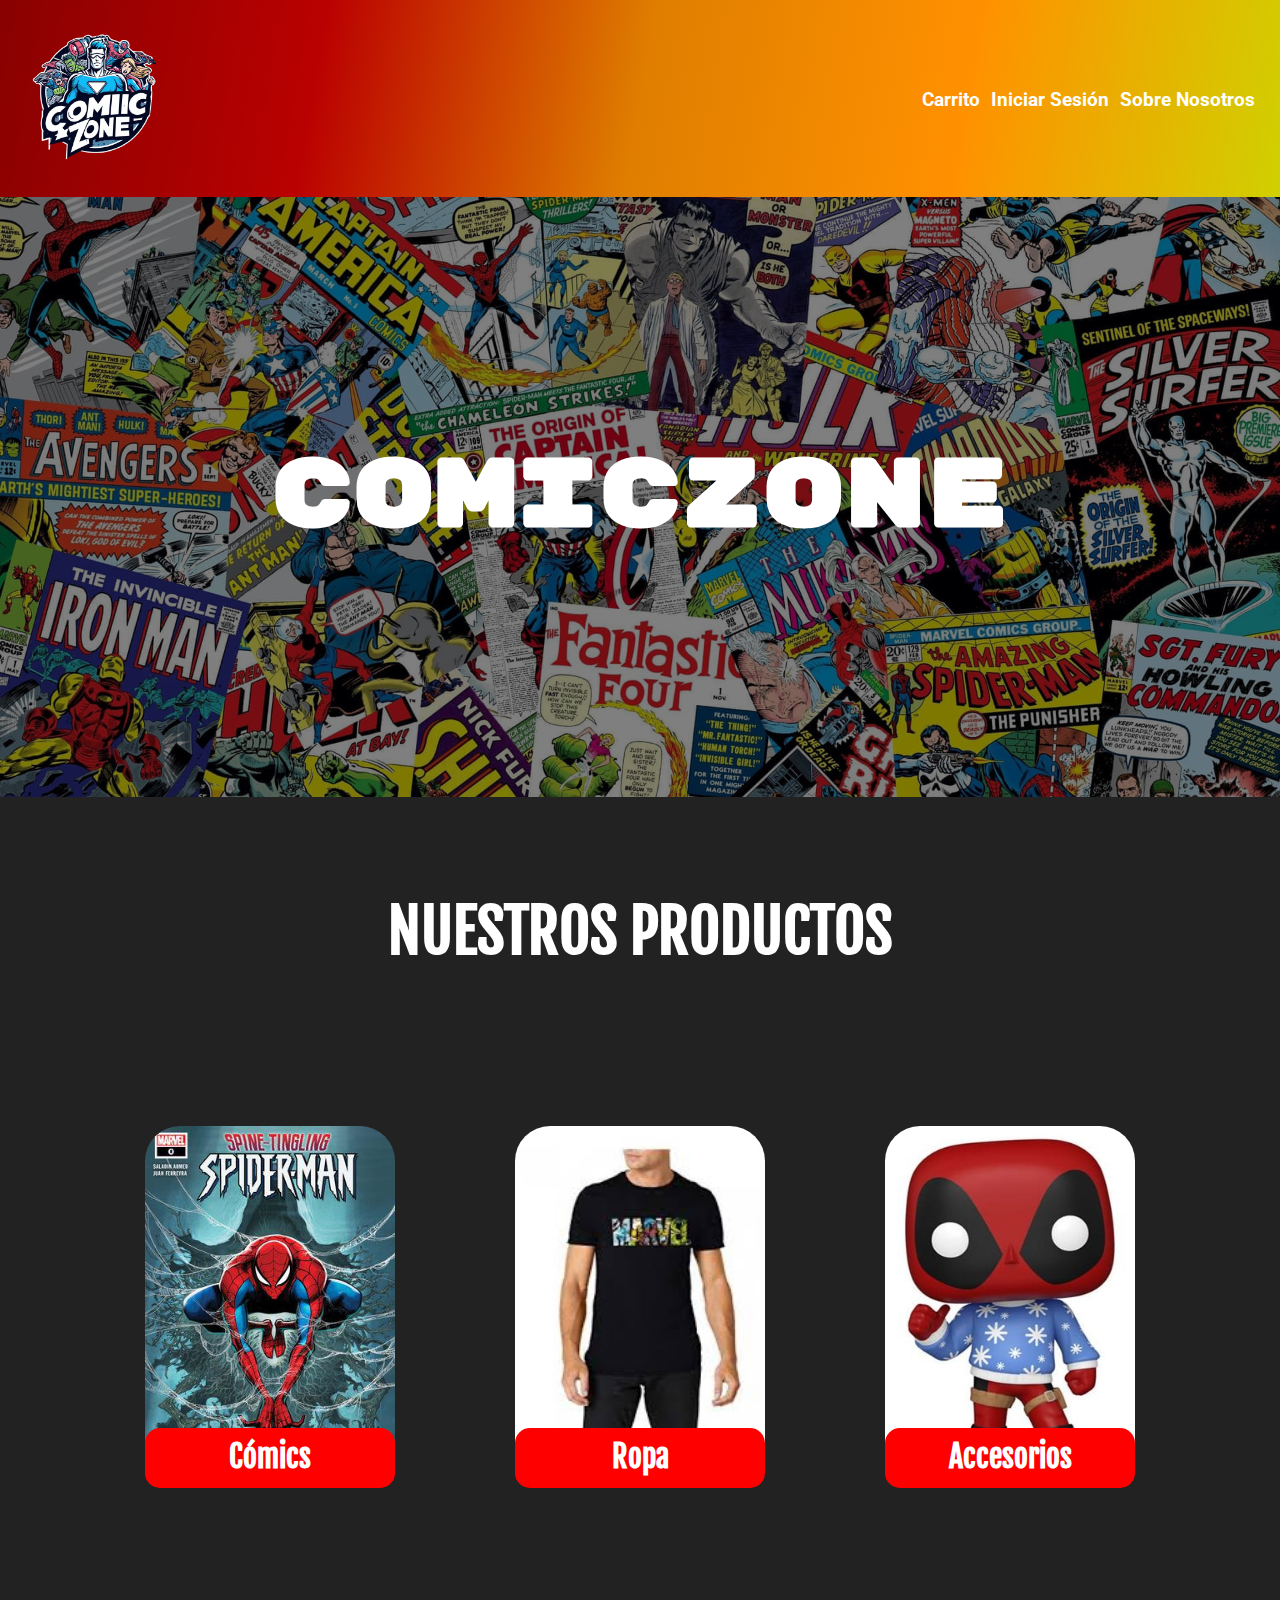
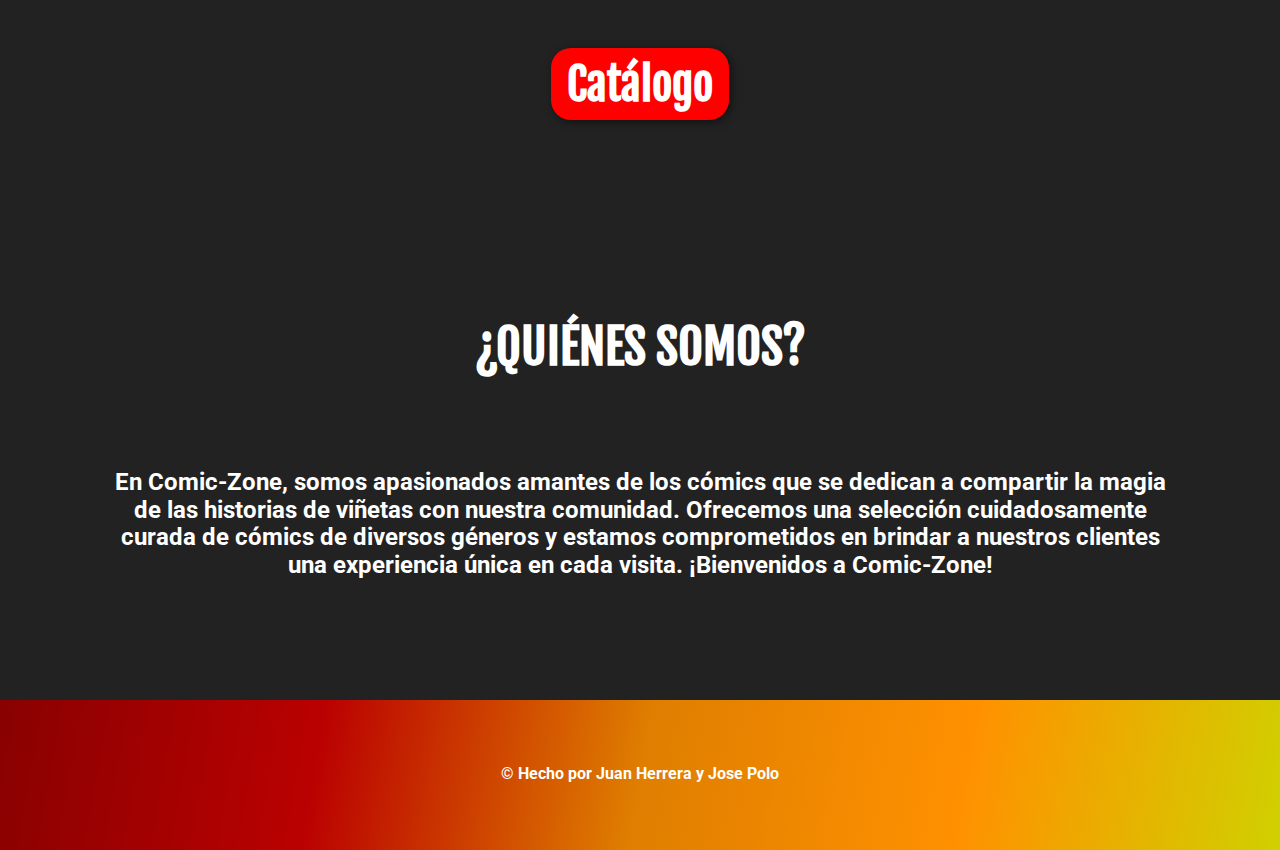
<file: index.html>
<!DOCTYPE html>
<html lang="es">

<head>
    <meta charset="UTF-8">
    <meta name="viewport" content="width=device-width, initial-scale=1.0">
    <title>Comic-Zone</title>
    <link rel="shortcut icon" href="images/cz_icon-removebg-preview.png" type="image/x-icon">
    <link rel="stylesheet" href="./css/normalize.css">
    <link rel="stylesheet" href="./css/styles.css">
</head>

<body>
    <header>
        <div class="container">
            <div class="logo">
                <img src="./images/comiczone img.png" alt="logo" />
            </div>
            <nav class="nav-bar">
                <a href="./carrito.html">Carrito</a>
                <a id="act" href="/iniciosesion.html">Iniciar Sesión</a>
                <a href="#main3">Sobre Nosotros</a>
            </nav>
        </div>
    </header>

    <section id="main1">
        <div class="container">
            <div class="cover">
                <h1>COMICZONE</h1>
            </div>
        </div>
    </section>

    <section id="main2">
        <div class="title">
            <h2>NUESTROS PRODUCTOS</h2>
        </div>
        <div class="container">
            <div class="carta">
                <img src="./images/comic.jpg" alt="">
                <div class="nombre">
                    <h3>Cómics</h3> <br>
                </div>
            </div>
            <div class="carta">
                <img src="./images/shirt.jpeg" alt="">
                <div class="nombre">
                    <h3>Ropa</h3> <br>
                </div>
            </div>
            <div class="carta">
                <img src="./images/acc.jpg" alt="">
                <div class="nombre">
                    <h3>Accesorios</h3> <br>
                </div>
            </div>
        </div>
        <div class="botonmain">
            <button>
                <a class="link-catalogo" href="./productos.html">Catálogo</a>
            </button>
        </div>
    </section>

    <section id="main3">
        <div class="title2">
            <h2>¿QUIÉNES SOMOS?</h2> <br> <br>
        </div>
        <div class="container">
            <p>En Comic-Zone, somos apasionados amantes de los cómics que se dedican a compartir la magia de las
                historias de viñetas con nuestra comunidad. Ofrecemos una selección cuidadosamente curada de cómics de
                diversos géneros y estamos comprometidos en brindar a nuestros clientes una experiencia única en cada
                visita. ¡Bienvenidos a Comic-Zone!</p>
        </div>
    </section>

    <footer>
        <div class="container-footer">
            <p>&copy; Hecho por Juan Herrera y Jose Polo <br>
            
            </p>
        </div>
    </footer>

    <script src="./js/index.js"></script>
    
</body>

</html>
</file>
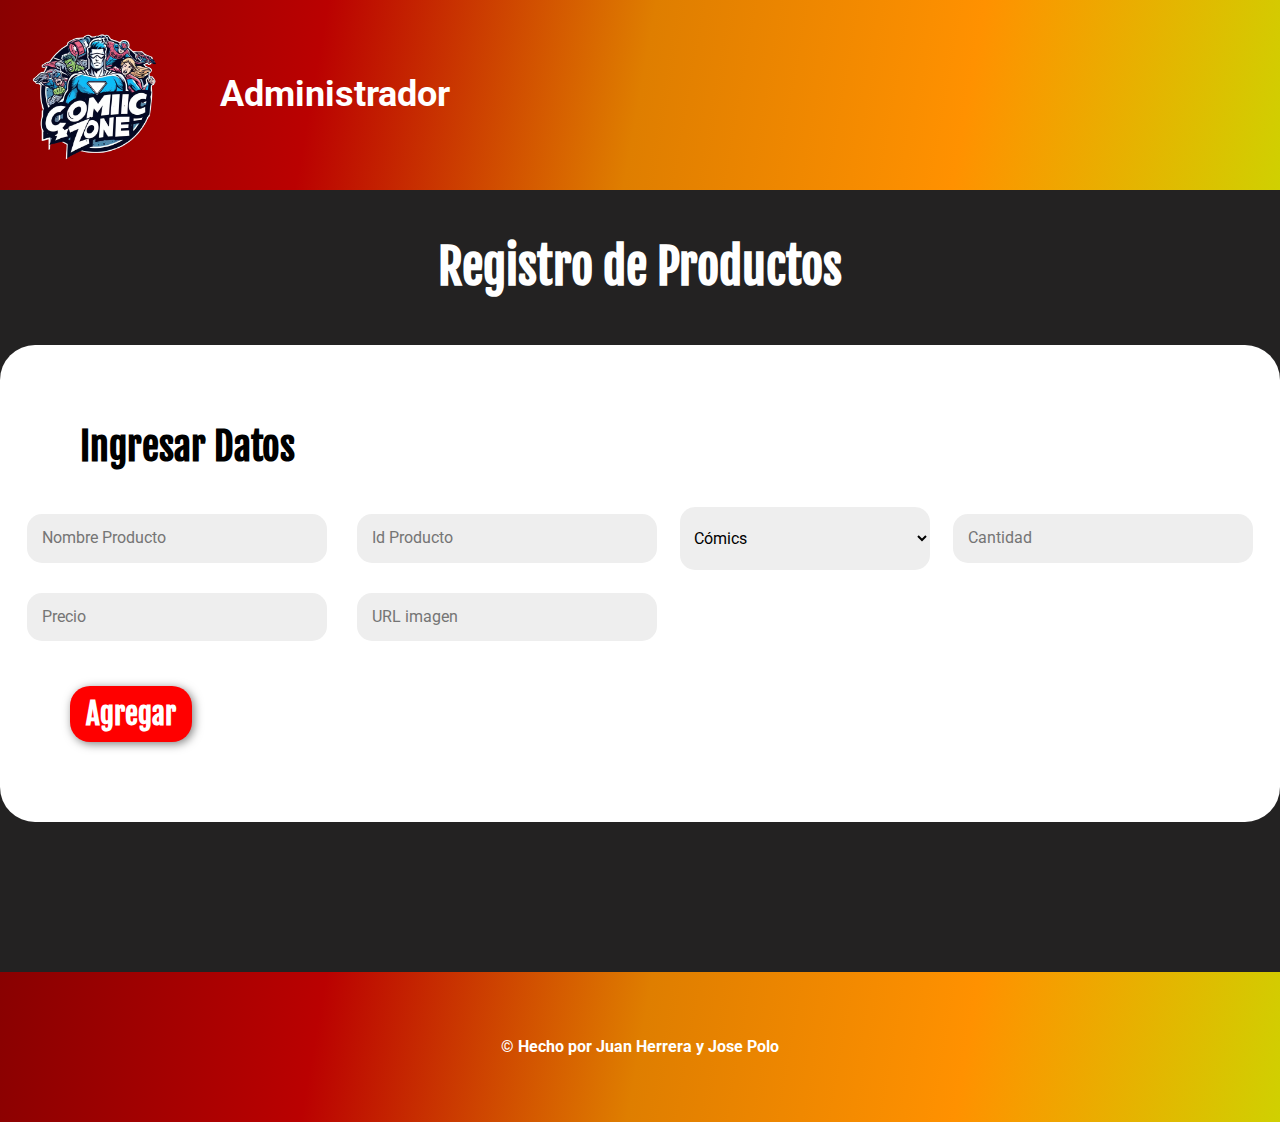
<file: addproduct.html>
<!DOCTYPE html>
<html lang="es">

<head>
    <meta charset="UTF-8">
    <meta name="viewport" content="width=device-width, initial-scale=1.0">
    <title>Comic-Zone</title>
    <link rel="shortcut icon" href="images/cz_icon-removebg-preview.png" type="image/x-icon">
    <link rel="stylesheet" href="./css/normalize.css">
    <link rel="stylesheet" href="./css/styles.css">
</head>

<body>
    <header id="admin">
        <div class="container">
            <div class="logo">
                <h2>
                    <img src="./images/comiczone img.png" alt="logo" /> Administrador
                </h2>
            </div>
        </div>
    </header>

    <section id="pago">
        <div class="container-carrito">
            <h1>Registro de Productos</h1>
        </div>
        <div class="container">
            <div class="datos-usuario">
                <h1>Ingresar Datos</h1>
            </div>
            <form>
                <div class="inputs-datos" id="inputs-datos">
                    <input id="nombre-producto" type="text" placeholder="Nombre Producto">
                    <input id="id-producto" type="text" placeholder="Id Producto">
                        <select id="categoria-producto" name="opciones" class="opciones">
                            <option value="Comics">Cómics</option>
                            <option value="Ropa">Ropa</option>
                            <option value="Accesorios">Accesorios</option>
                        </select>
                    <input id="cantidad-producto" type="text" placeholder="Cantidad">
                    <input id="precio-producto" type="text" placeholder="Precio">
                    <input id="imagen-producto" type="url" placeholder="URL imagen">
                </div>
            </form>
            <div class="boton5">
                <button id="agregar-producto" class="agregar">Agregar</button>
            </div>

        </div>
    </section>

    <footer>
        <div class="container-footer">
            <p>&copy; Hecho por Juan Herrera y Jose Polo <br>
            
            </p>
        </div>
    </footer>
    <script src="./js/admin.js"></script>
</body>

</html>
</file>
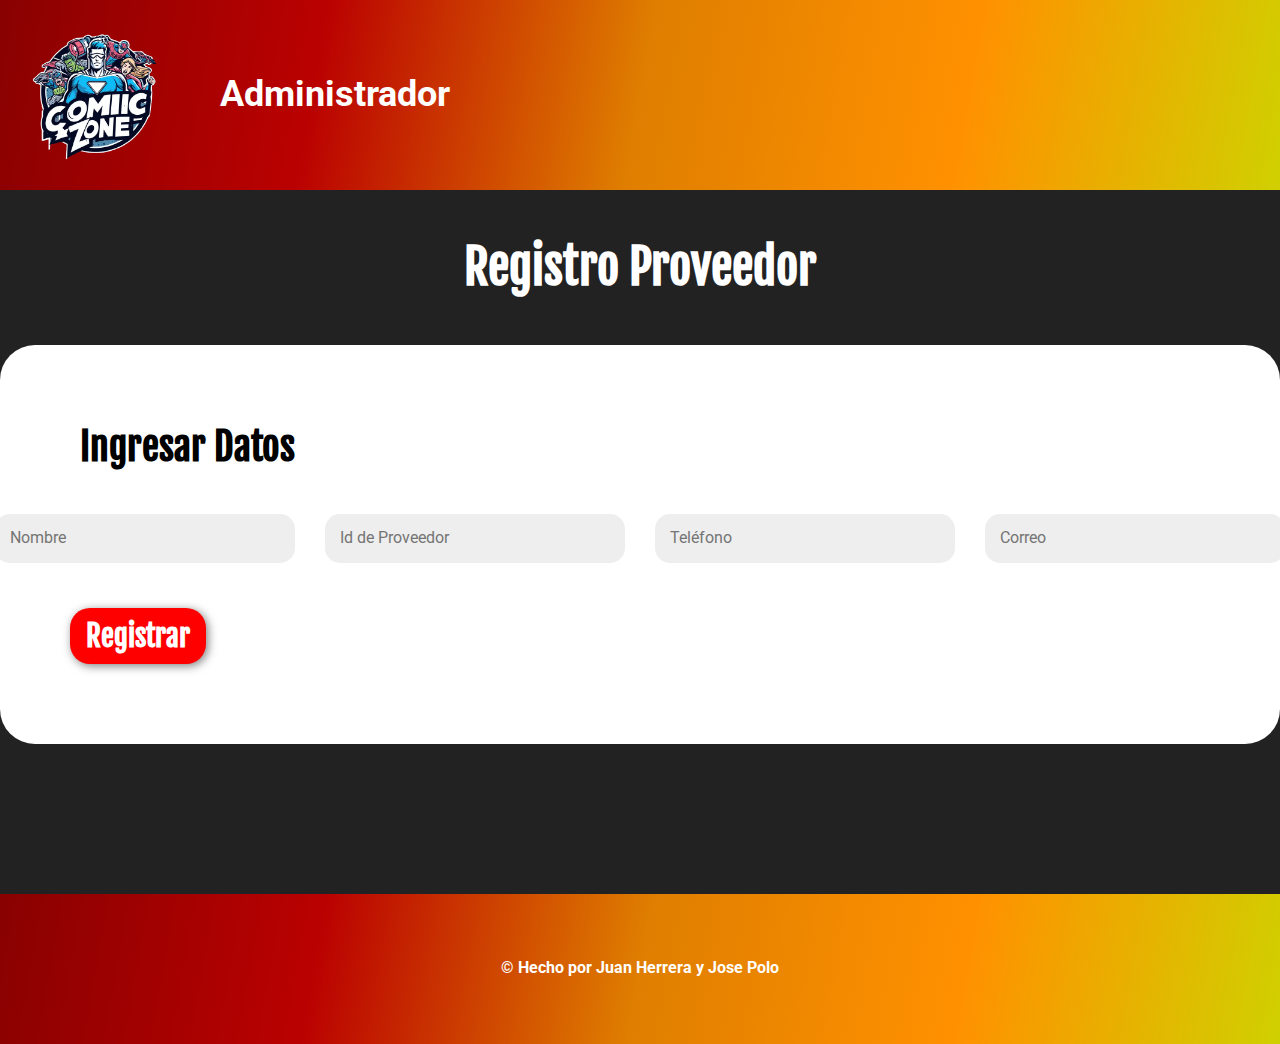
<file: addsupplier.html>
<!DOCTYPE html>
<html lang="es">

<head>
    <meta charset="UTF-8">
    <meta name="viewport" content="width=device-width, initial-scale=1.0">
    <title>Comic-Zone</title>
    <link rel="shortcut icon" href="images/cz_icon-removebg-preview.png" type="image/x-icon">
    <link rel="stylesheet" href="./css/normalize.css">
    <link rel="stylesheet" href="./css/styles.css">
</head>

<body>
    <header id="admin">
        <div class="container">
            <div class="logo">
                <h2>
                    <img src="./images/comiczone img.png" alt="logo" /> Administrador
                </h2>
            </div>
        </div>
    </header>

    <section id="pago">
        <div class="container-carrito">
            <h1>Registro Proveedor</h1>
        </div>
        <div class="container">
            <div class="datos-usuario">
                <h1>Ingresar Datos</h1>
            </div>
            <form>
                <div class="inputs-datos">
                    <input id="nombre-proveedor" type="text" placeholder="Nombre">
                    <input id="id-proveedor" type="text" placeholder="Id de Proveedor">
                    <input id="telefono-proveedor" type="tel" placeholder="Teléfono">
                    <input id="correo-proveedor" type="email" placeholder="Correo">
                </div>
            </form>
            <div class="boton5">
                <button id="registrar-proveedor" class="registrar">Registrar</button>
            </div>

        </div>
    </section>

    <footer>
        <div class="container-footer">
            <p>&copy; Hecho por Juan Herrera y Jose Polo <br>
            
            </p>
        </div>
    </footer>
    <script src="./js/admin.js"></script>
</body>

</html>
</file>
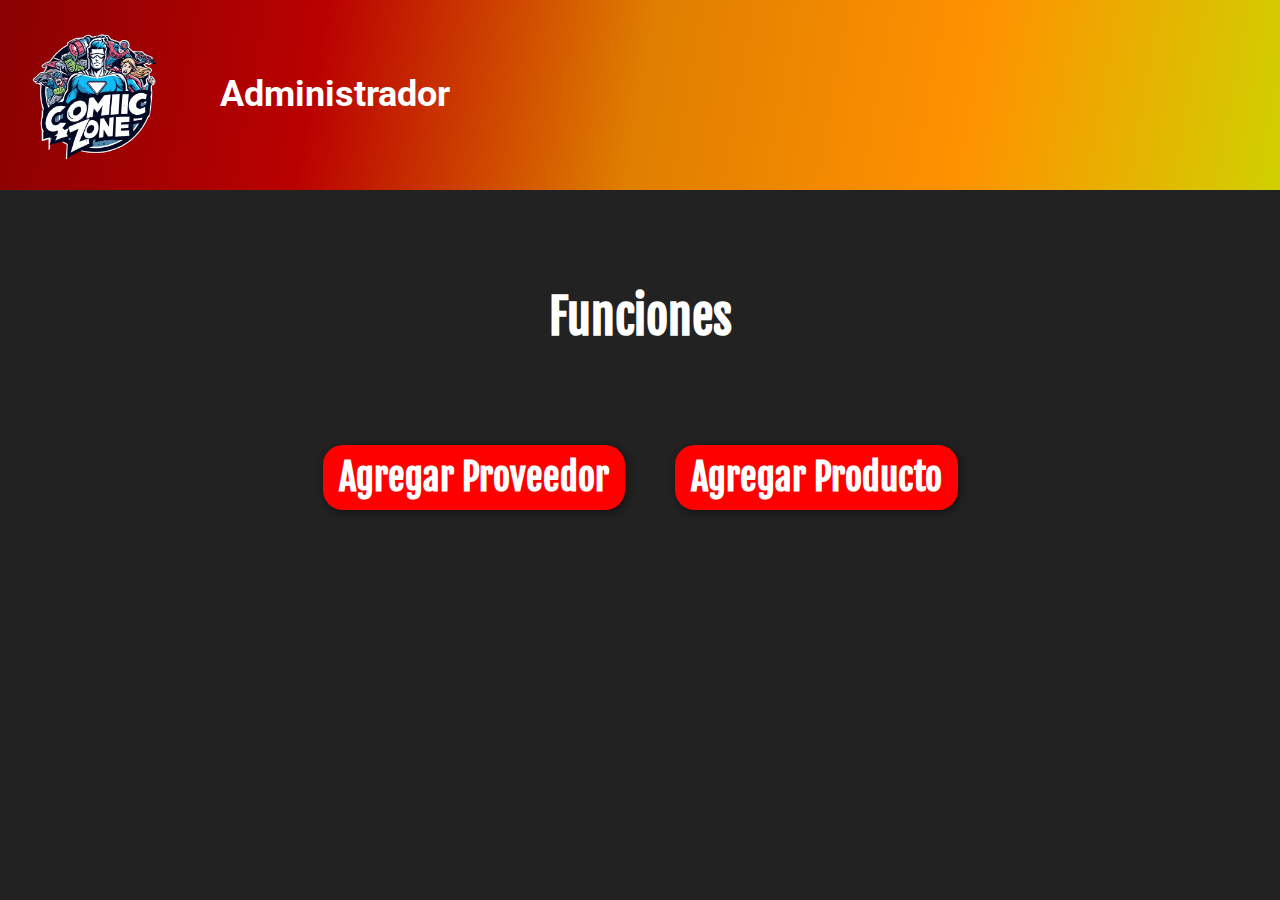
<file: admin.html>
<!DOCTYPE html>
<html lang="es">

<head>
    <meta charset="UTF-8">
    <meta name="viewport" content="width=device-width, initial-scale=1.0">
    <title>Comic-Zone</title>
    <link rel="shortcut icon" href="images/cz_icon-removebg-preview.png" type="image/x-icon">
    <link rel="stylesheet" href="./css/normalize.css">
    <link rel="stylesheet" href="./css/styles.css">
</head>

<body>
    <header id="admin">
        <div class="container">
            <div class="logo">
                <h2>
                    <img src="./images/comiczone img.png" alt="logo" /> Administrador
                </h2>
            </div>
        </div>
    </header>

    <section id="funciones">
        <div class="container-funciones">
           <h1>Funciones</h1>
        </div>
        <div class="container">
            <div class="admin-funciones">  
                <button>
                    <a href="./addsupplier.html">Agregar Proveedor</a>
                </button>
                <button>
                    <a href="./addproduct.html">Agregar Producto</a>
                </button>
            </div>
    </div>
    </section>
</body>

</html>
</file>
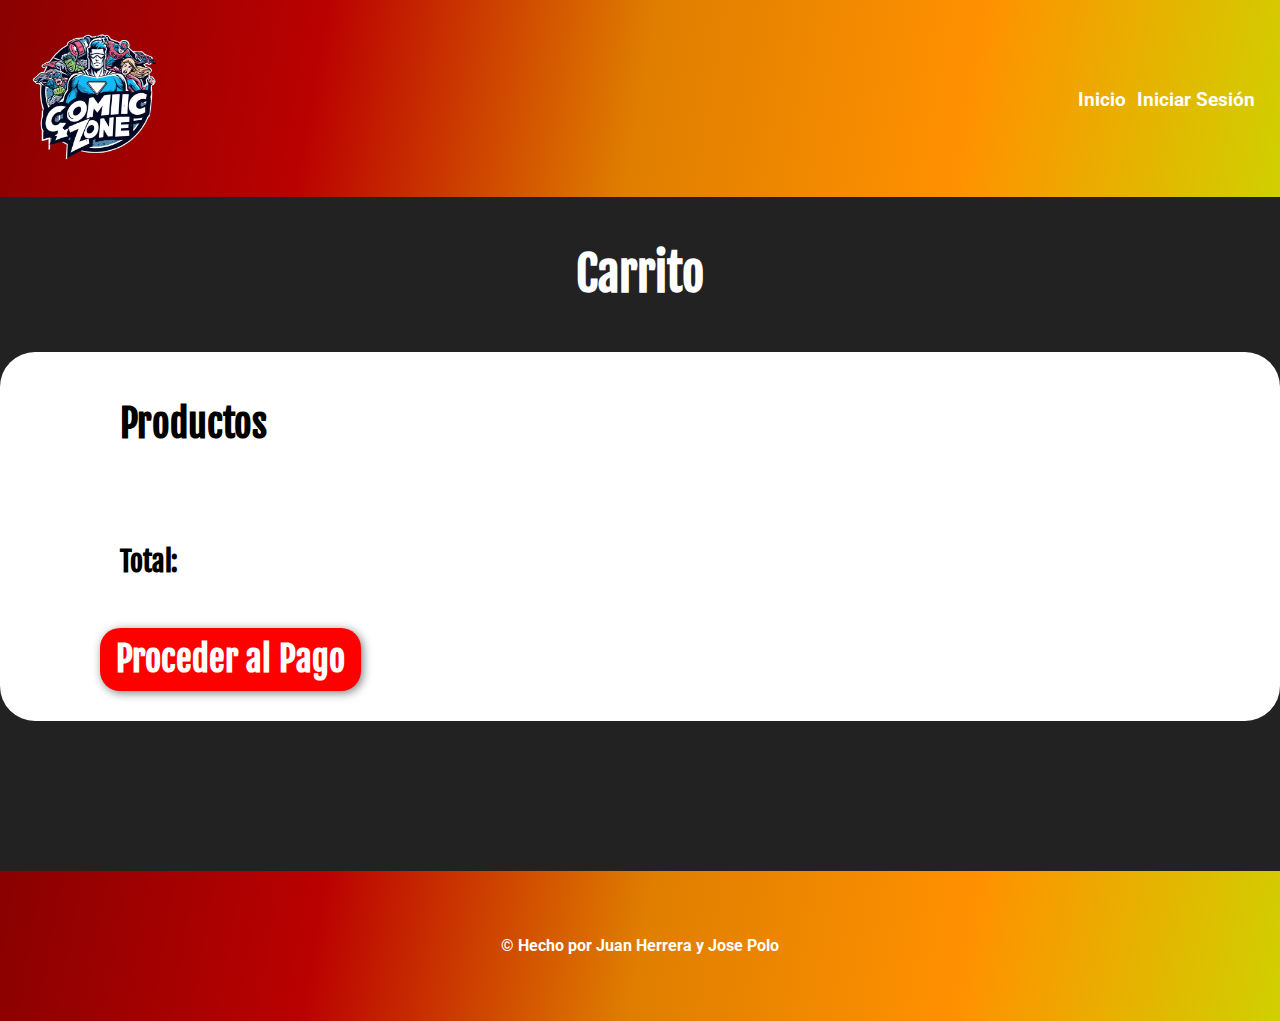
<file: carrito.html>
<!DOCTYPE html>
<html lang="es">

<head>
    <meta charset="UTF-8">
    <meta name="viewport" content="width=device-width, initial-scale=1.0">
    <title>Comic-Zone</title>
    <link rel="shortcut icon" href="images/cz_icon-removebg-preview.png" type="image/x-icon">
    <link rel="stylesheet" href="./css/normalize.css">
    <link rel="stylesheet" href="./css/styles.css">
</head>

<body>
    <header>
        <div class="container">
            <div class="logo">
                <img src="./images/comiczone img.png" alt="logo" />
            </div>
            <nav class="nav-bar">
                <a href="/index.html">Inicio</a>

                <a id="act" href="/iniciosesion.html">Iniciar Sesión</a>
            </nav>
        </div>
    </header>

    <section id="carrito">
        <div class="container-carrito">
            <h1>Carrito</h1>
        </div>
        <div class="container">
            <div class="producto">
                <h1>Productos</h1>
            </div>
            <div class="producto-en-carrito">

            </div>

            <div class="total">
                <h3 id="precio-total">Total: </h3> <br>
            </div>
            <div class="boton4">
                <a href="./pago.html">
                    <button>
                        Proceder al Pago
                    </button>
                </a> 
            </div>
        </div>
    </section>

    <footer>
        <div class="container-footer">
            <p>&copy; Hecho por Juan Herrera y Jose Polo <br>
            
            </p>
        </div>
    </footer>
    <script src="./js/carrito.js"> </script>

</body>

</html>
</file>
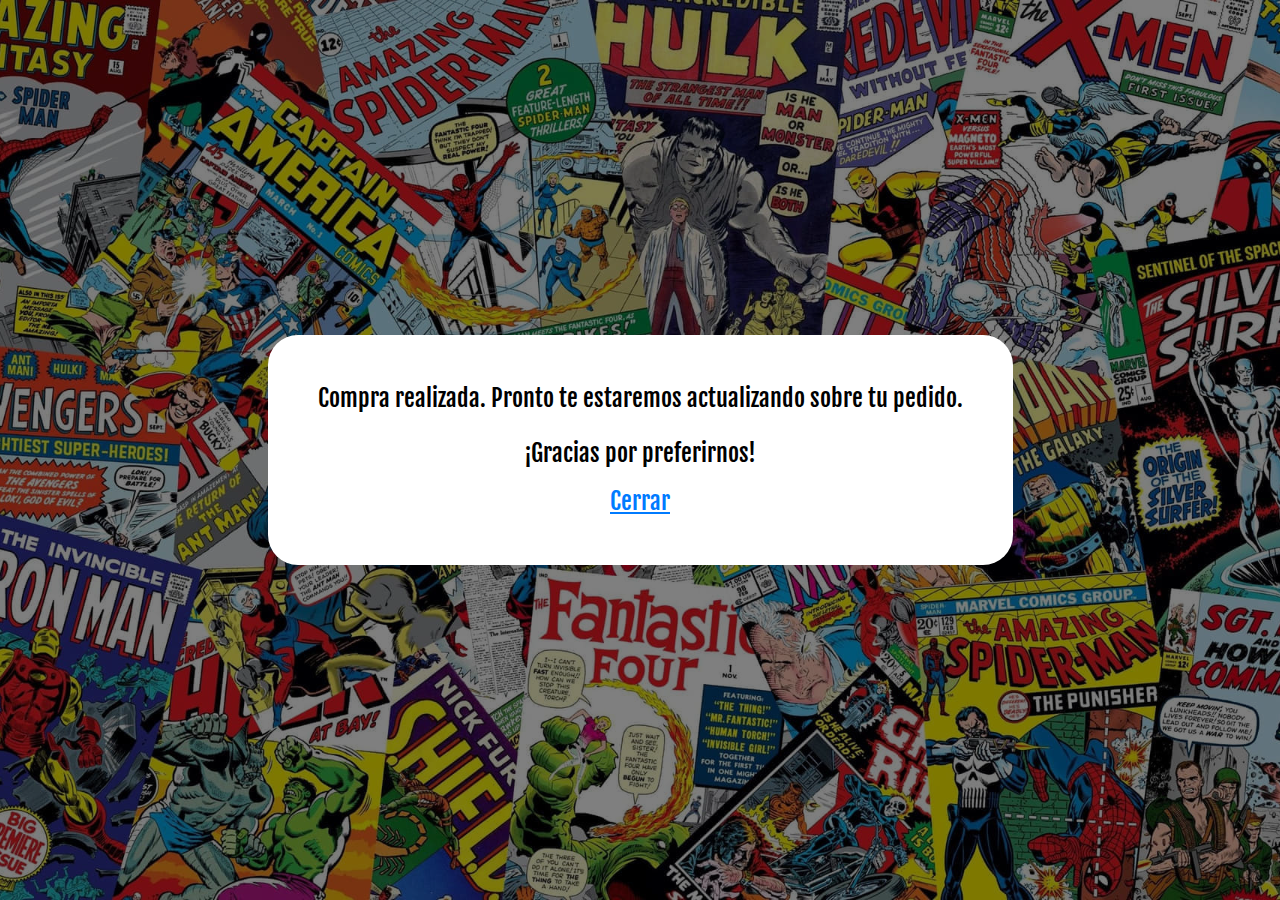
<file: compra.html>
<!DOCTYPE html>
<html lang="es">
<head>
    <meta charset="UTF-8">
    <meta name="viewport" content="width=device-width, initial-scale=1.0">
    <title>Comic-Zone</title>
    <link rel="shortcut icon" href="images/cz_icon-removebg-preview.png" type="image/x-icon">
    <link rel="stylesheet" href="./css/normalize.css">
    <link rel="stylesheet" href="./css/styles.css">
</head>
<body>
   
</head>
<body>
    <div class="popup-overlay" id="popup">
        <div class="popup-content">
            <p>Compra realizada. Pronto te estaremos actualizando sobre tu pedido.</p> <br>
            ¡Gracias por preferirnos!
            <div>
                <a href="/index.html" class="boton6">
                    <span>Cerrar</span>
                </a>
            </div>
        </div>
    </div>

    <script>
        function showPopup() {
            document.getElementById('popup').style.display = 'flex';
        }

        function closePopup() {
            document.getElementById('popup').style.display = 'none';
        }

        document.addEventListener('DOMContentLoaded', function() {
            showPopup();
        });

        document.getElementById('closePopup').addEventListener('click', function() {
            closePopup();
        });
    </script>
    
</body>
</html>
</file>
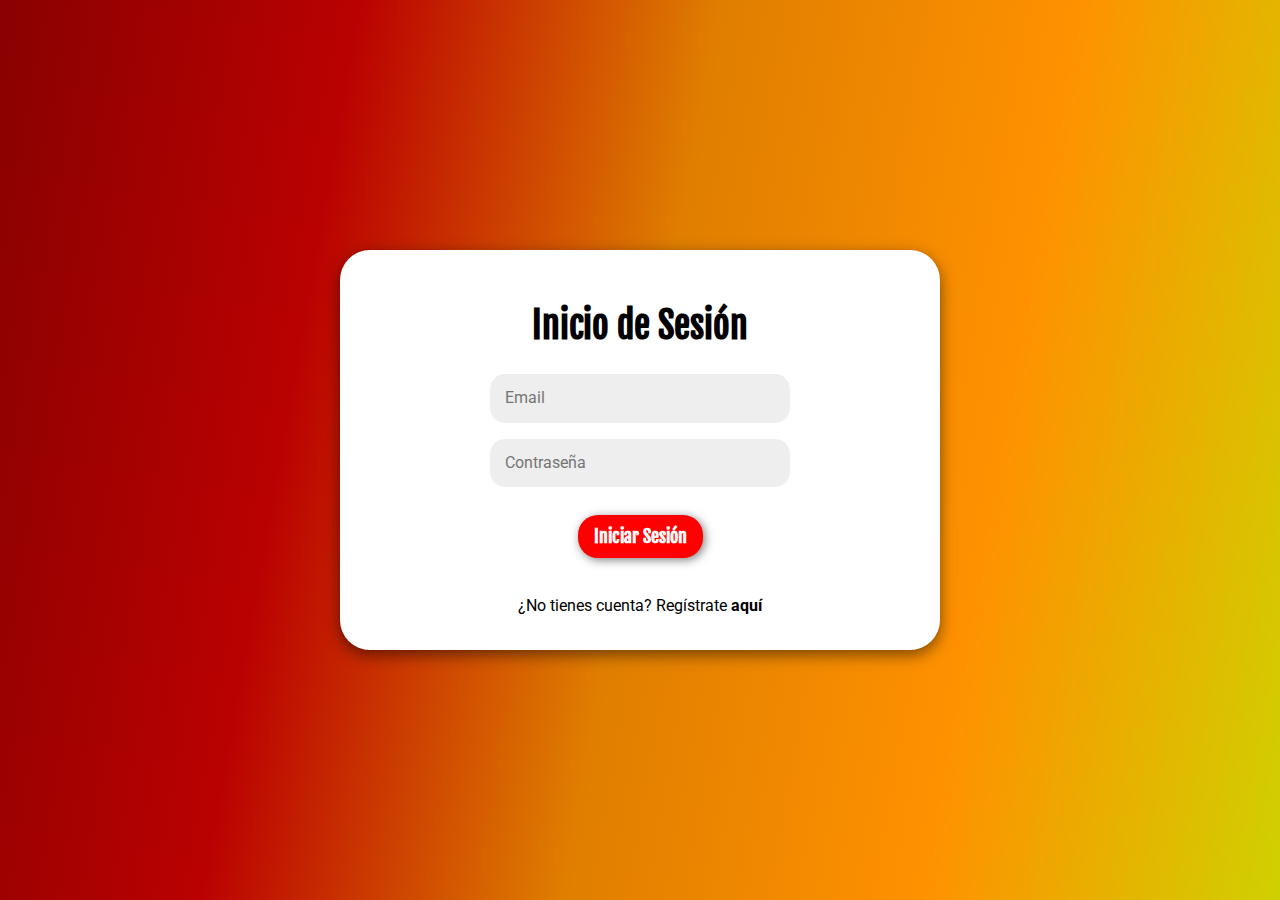
<file: iniciosesion.html>
<!DOCTYPE html>
<html lang="es">

<head>
    <meta charset="UTF-8">
    <meta name="viewport" content="width=device-width, initial-scale=1.0">
    <title>Comic-Zone</title>
    <link rel="shortcut icon" href="images/cz_icon-removebg-preview.png" type="image/x-icon">
    <link rel="stylesheet" href="./css/normalize.css">
    <link rel="stylesheet" href="./css/styles.css">
</head>

<body id="registro-cuenta">
    <div class="container">
        <div class="inicio-sesion">
            <form>
                <div class="iniciar-sesion">
                    <h2>Inicio de Sesión</h2>
                </div>
                <input id="correo-cliente" type="email" placeholder="Email">
                <input id="contraseña-cliente" type="password" placeholder="Contraseña">
                <div class="boton2">
                    <button id="boton-inicio" class="boton-inicio-sesion">Iniciar Sesión</button>
                </div>
                <p class ="salida-" id="salida-inicio-sesion"> </p><br>

                    <p>¿No tienes cuenta? Regístrate
                        <a href="/registro.html" class="aqui">aquí</a>
                    </p>
            </form>
        </div> 
        <script src="./js/iniciosesion.js"> </script>
</body>
</html>
</file>
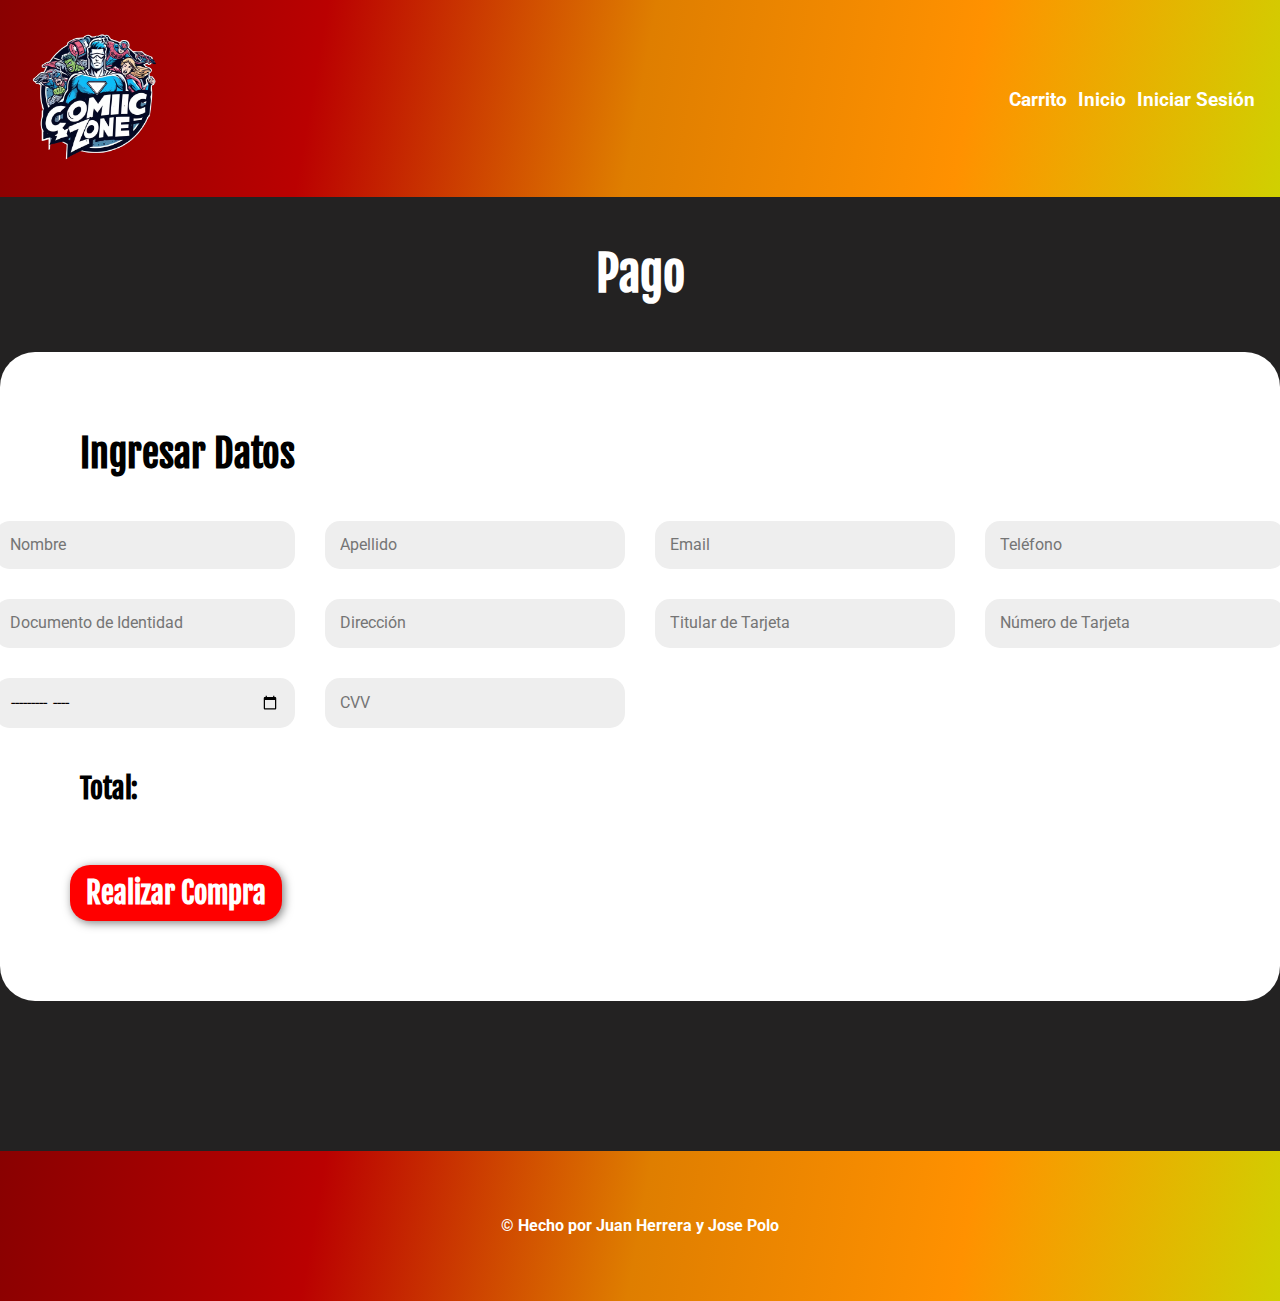
<file: pago.html>
<!DOCTYPE html>
<html lang="es">

<head>
    <meta charset="UTF-8">
    <meta name="viewport" content="width=device-width, initial-scale=1.0">
    <title>Comic-Zone</title>
    <link rel="shortcut icon" href="images/cz_icon-removebg-preview.png" type="image/x-icon">
    <link rel="stylesheet" href="./css/normalize.css">
    <link rel="stylesheet" href="./css/styles.css">
</head>

<body>
    <header>
        <div class="container">
            <div class="logo">
                <img src="./images/comiczone img.png" alt="logo" />
            </div>
            <nav class="nav-bar">
                <a href="#">Carrito</a>
                <a href="/index.html">Inicio</a>
                <a id="act" href="/iniciosesion.html">Iniciar Sesión</a>
            </nav>
        </div>
    </header>

    <section id="pago">
        <div class="container-carrito">
            <h1>Pago</h1>
        </div>
        <div class="container">
            <div class="datos-usuario">
                <h1>Ingresar Datos</h1>
            </div>
            <form>
                <div class="inputs-datos">
                    <input type="text" placeholder="Nombre">
                    <input type="text" placeholder="Apellido">
                    <input type="email" placeholder="Email">
                    <input type="text" placeholder="Teléfono">
                    <input type="text" placeholder="Documento de Identidad">
                    <input type="text" placeholder="Dirección">
                    <input type="text" placeholder="Titular de Tarjeta">
                    <input type="text" placeholder="Número de Tarjeta">
                    <input type="month" placeholder="Fecha Vencimiento">
                    <input type="text" placeholder="CVV">
                </div>
            </form>
            <div class="total-pago">
                <h3>Total: </h3> <br>
            </div>
            <div class="boton5">
                <a href="./compra.html">
                    <button>Realizar Compra</button>
                </a>
            </div>

        </div>
    </section>

    <footer>
        <div class="container-footer">
            <p>&copy; Hecho por Juan Herrera y Jose Polo <br>
            
            </p>
        </div>
    </footer>
    <script src="./js/carrito.js"></script>
</body>

</html>
</file>
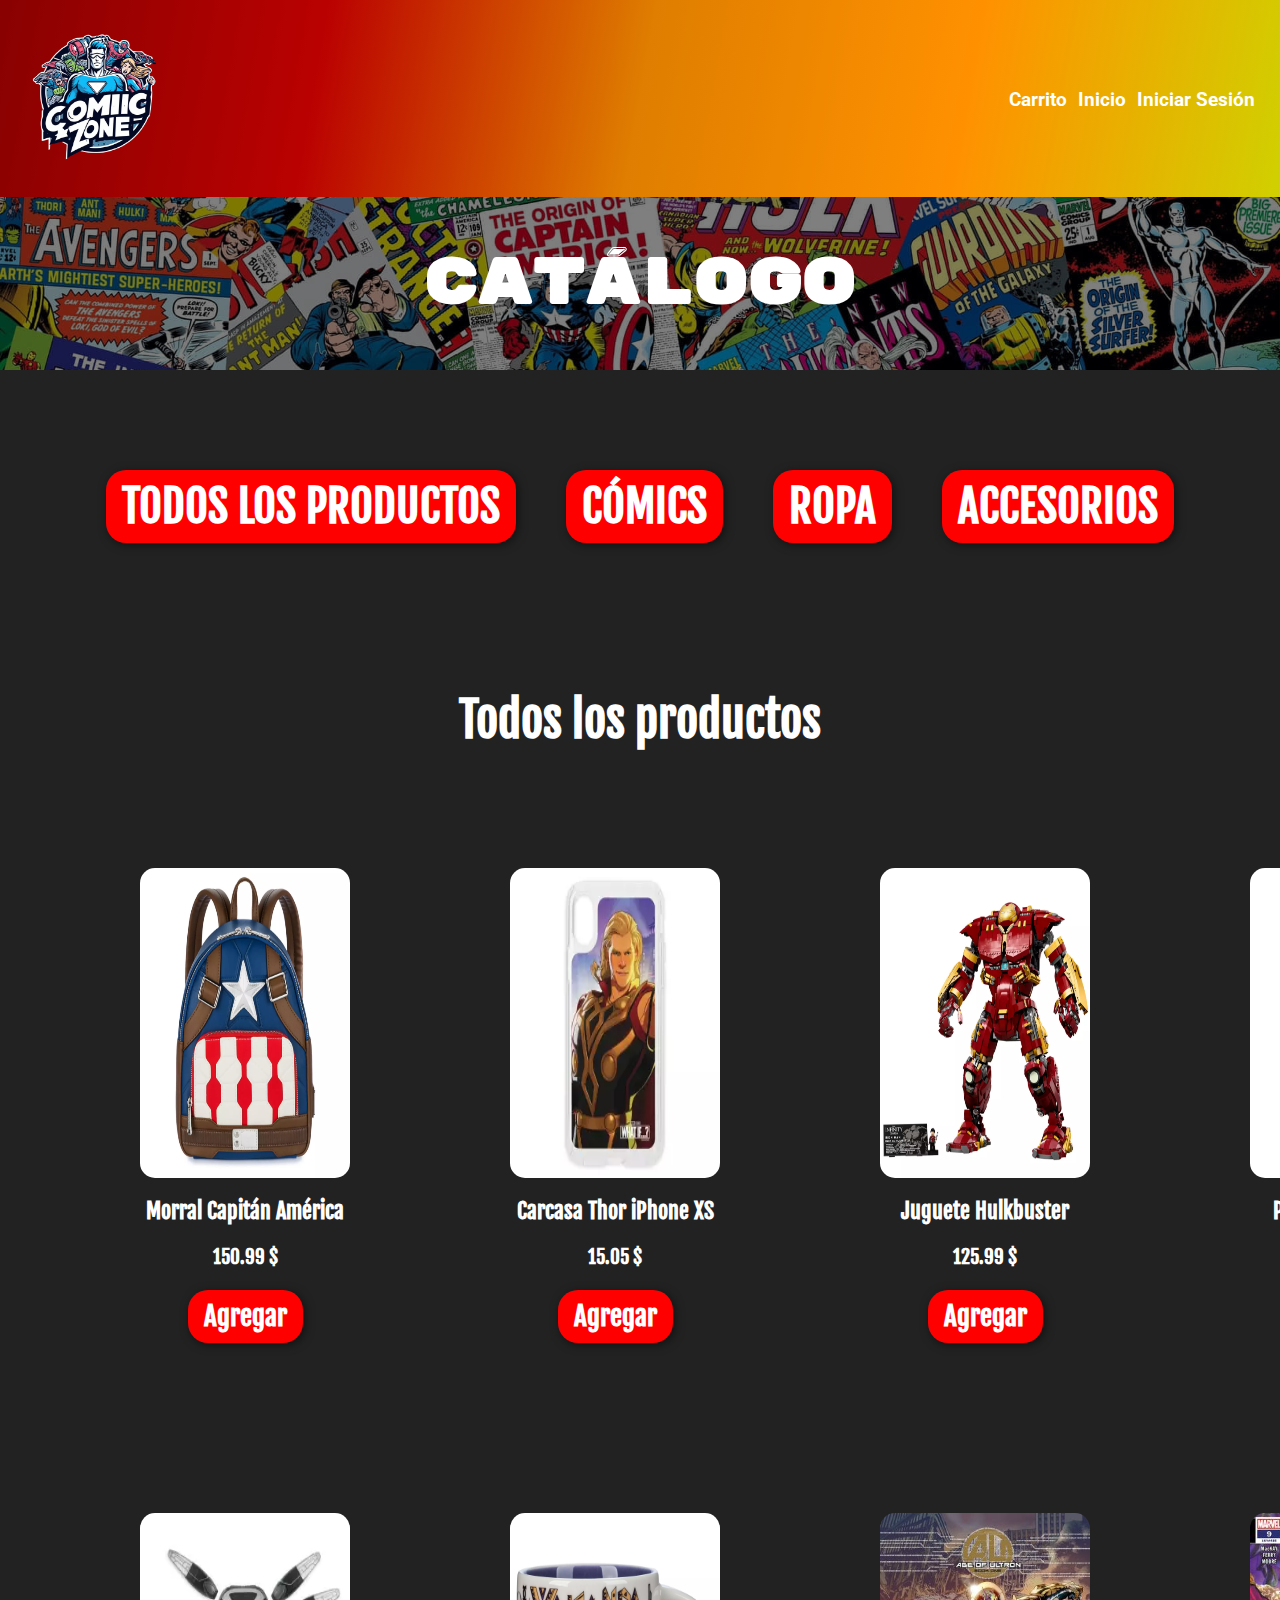
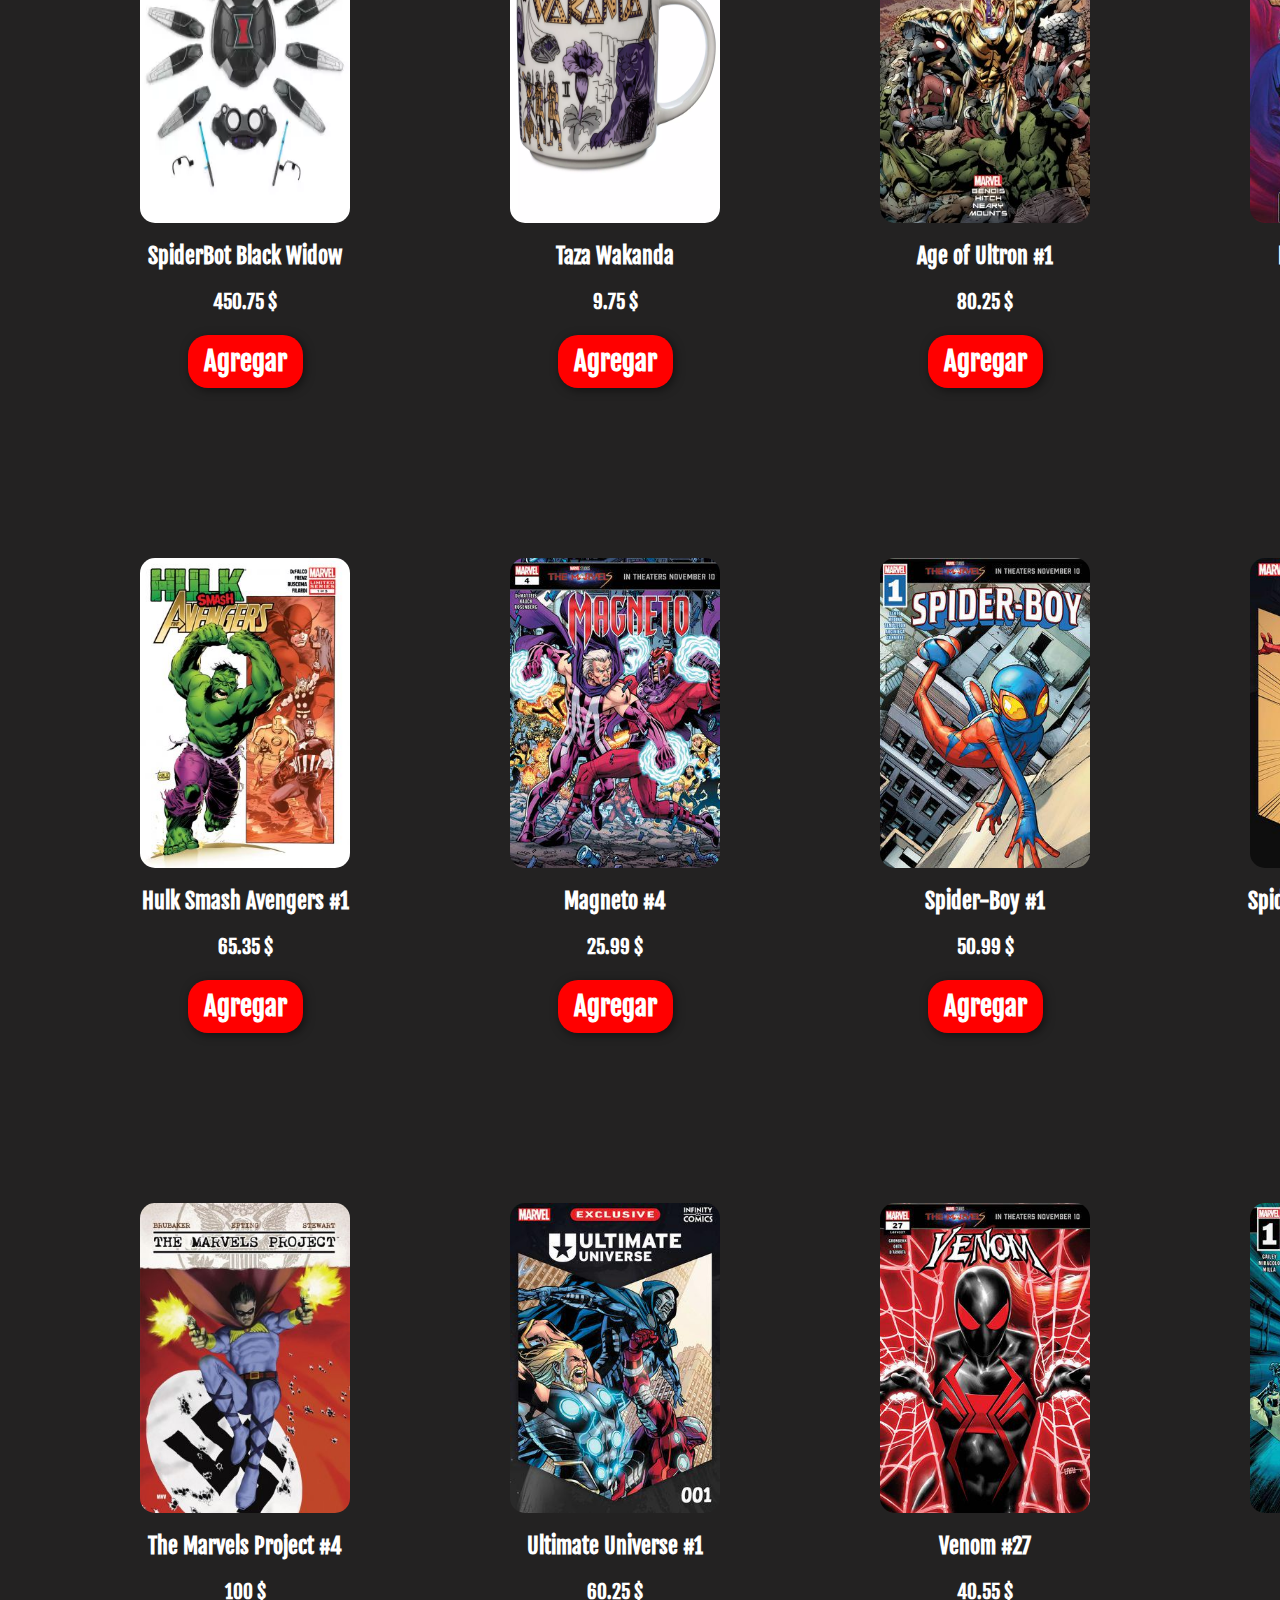
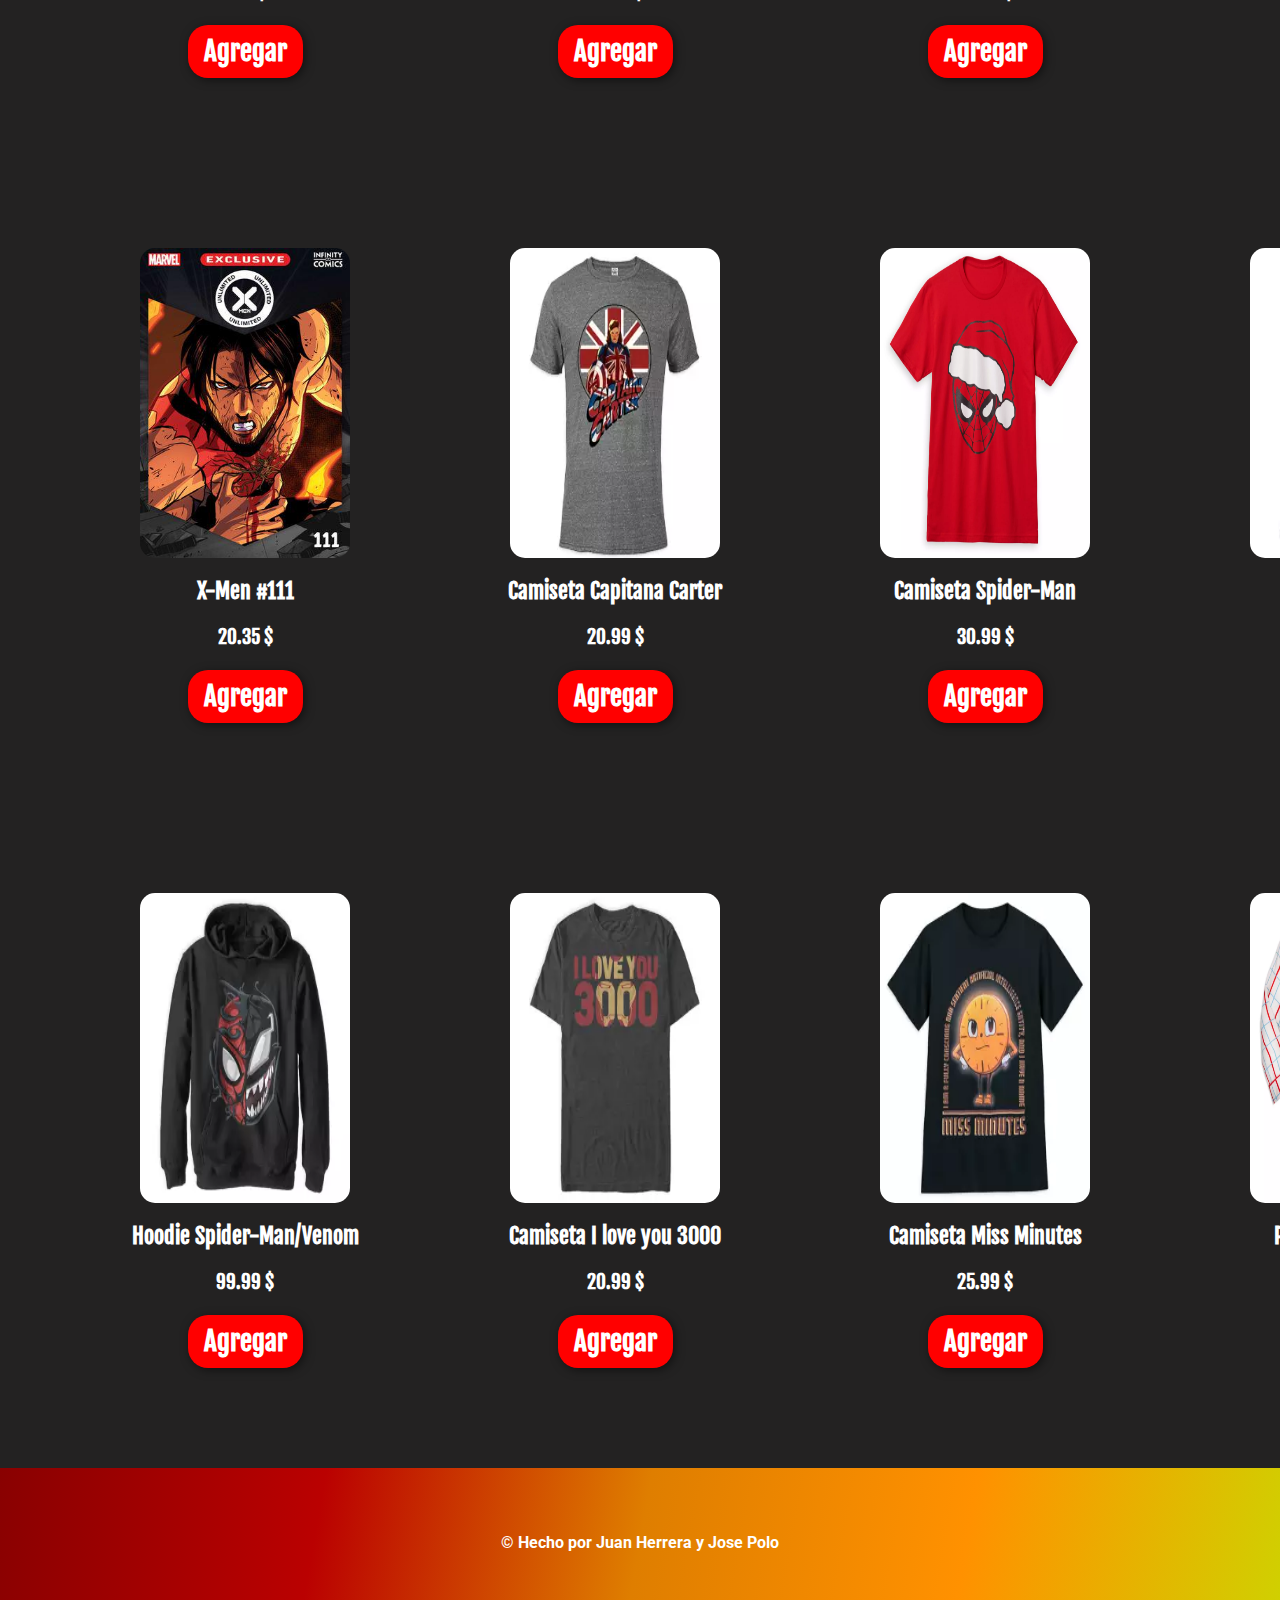
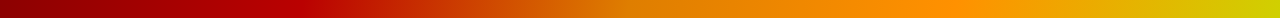
<file: productos.html>
<!DOCTYPE html>
<html lang="es">
<head>
    <meta charset="UTF-8">
    <meta name="viewport" content="width=device-width, initial-scale=1.0">
    <title>Comic-Zone</title>
    <link rel="shortcut icon" href="images/cz_icon-removebg-preview.png" type="image/x-icon">
    <link rel="stylesheet" href="./css/normalize.css">
    <link rel="stylesheet" href="./css/styles.css">
</head>

<body>
    <header>
        <div class="container">
            <div class="logo">
                <img src="./images/comiczone img.png" alt="logo"/>
            </div>
            <nav>
                <a href="./carrito.html">Carrito</a>
                <a href="/index.html">Inicio</a>
                <a id="act" href="/iniciosesion.html">Iniciar Sesión</a>
            </nav>
        </div>
    </header>

    <section id="comics">
        <div class="titulo-catalogo">
            <h1>Catálogo</h1>
        </div>
        <div class="boton">
            <button class="boton-catalogo" id="todos-productos">
                TODOS LOS PRODUCTOS
            </button>
            <button class="boton-catalogo" id="comics-productos">
                CÓMICS
            </button>
            <button class="boton-catalogo" id="ropa-productos">
                ROPA
            </button>
            <button class="boton-catalogo" id="accesorios-productos">
                ACCESORIOS
            </button>
            
        </div>
        <div class="subtitulo-catalogo">
            <h2 id="titulo-catalogo">Todos los productos</h2>
        </div>
        
        <div class="container-comics">
            <!-- esto se genera con js -->
        </div>
    </section>

    <footer>
        <div class="container">
            <p>&copy; Hecho por Juan Herrera y Jose Polo <br>
            
            </p>
        </div>
    </footer>
    <script src="./js/productos.js"> </script>
    <script src="./js/admin.js"></script>
</body>

</html>
</file>
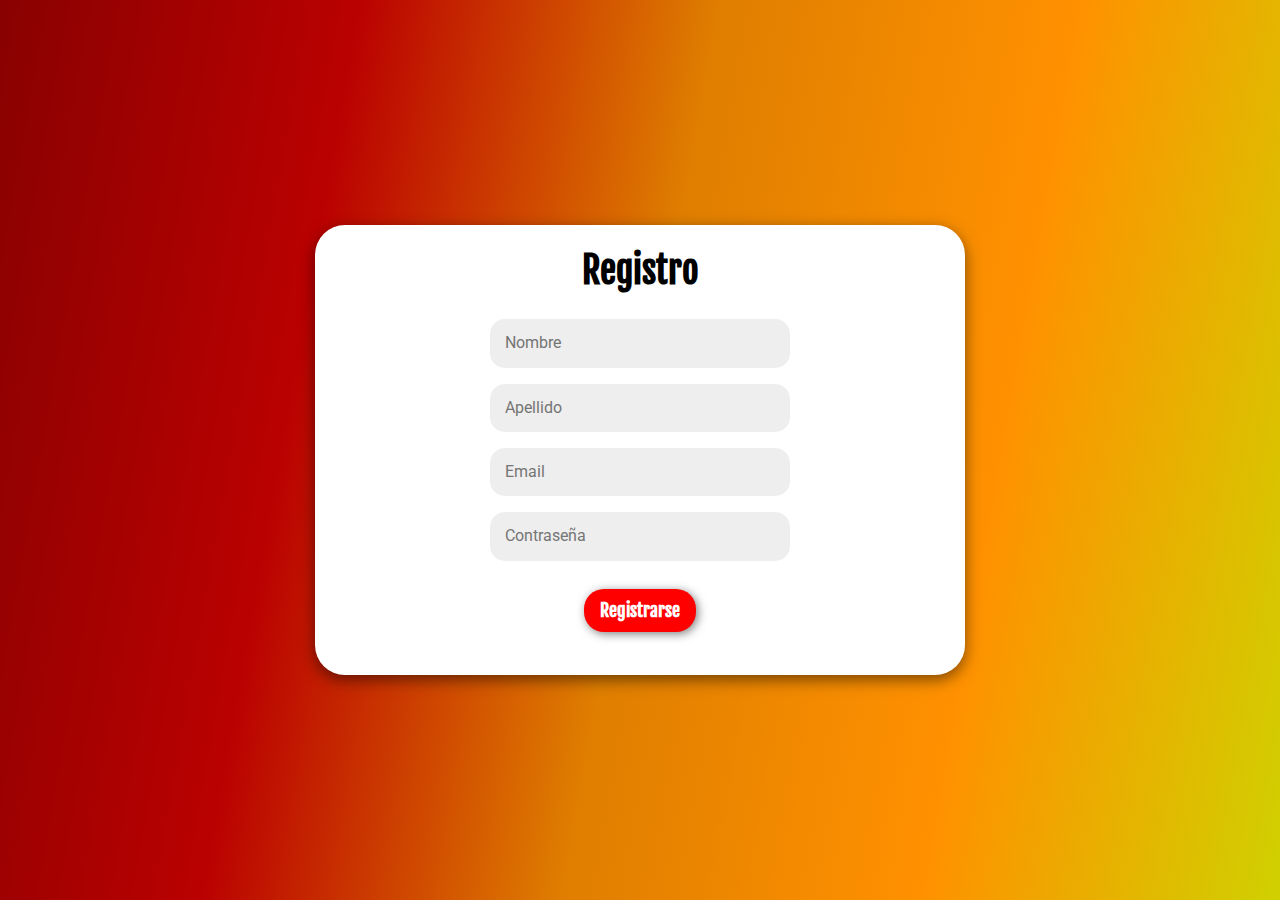
<file: registro.html>
<!DOCTYPE html>
<html lang="es">

<head>
    <meta charset="UTF-8">
    <meta name="viewport" content="width=device-width, initial-scale=1.0">
    <title>Comic-Zone</title>
    <link rel="shortcut icon" href="images/cz_icon-removebg-preview.png" type="image/x-icon">
    <link rel="stylesheet" href="./css/normalize.css">
    <link rel="stylesheet" href="./css/styles.css">
</head>

<body id="registro">
    <div class="container">
        <div class="inicio-sesion">
            <form>
                <div class="iniciar-sesion">
                    <h2>Registro</h2>
                </div>
                <input id="nombre-cliente" type="text" placeholder="Nombre">
                <input id="apellido-cliente" type="text" placeholder="Apellido">
                <input id="correo-cliente" type="email" placeholder="Email">
                <input id="contraseña-cliente" type="password" placeholder="Contraseña">
                <div class="boton2">
                    <button id="registrarse" class="boton-registrarse">Registrarse</button>
                </div>
                <p class="salida-" id="salida-registro"></p><br>
            </form>
        </div> 
        <script src="./js/iniciosesion.js"></script>
</body>
</html>
</file>
<file: css/styles.css>
@import url('https://fonts.googleapis.com/css2?family=Roboto&display=swap');
@import url('https://fonts.googleapis.com/css2?family=Rubik+Mono+One&display=swap');
@import url('https://fonts.googleapis.com/css2?family=Fjalla+One&display=swap');


* {
    box-sizing: border-box;
}

body {
    margin: 0;
    background-color: rgb(35, 34, 34);
    font-family: 'Roboto', sans-serif;
}

html {
    scroll-behavior: smooth;
}

header {
    background: linear-gradient(100deg, rgb(137, 1, 1), rgb(186, 1, 1), rgb(223, 126, 0), rgb(255, 145, 0), rgb(208, 208, 1));
}

header .container {
    display: flex;
    justify-content: space-around;
    align-items: center;
    padding: 10px;
}

header .logo img {
    height: 80px;
}

nav a {
    font-size: 0.8em;
    padding-right: 5px;
}

nav a:hover {
    color: rgb(225, 224, 224);
}

.link-catalogo {
    text-decoration: none;
    color: white;
    display: flex;
}

.botonmain {
    display: flex;
    justify-content: center;
    font-size: 0.8em;
    font-family: 'Fjalla One', sans-serif;
    padding-top: 50px;
    padding-bottom: 50px;
}

button {
    font-weight: bold;
    padding: 10px 15px;
    border-radius: 20px;
    border: 1px solid transparent;
    box-shadow: 2px 2px 10px rgba(0, 0, 0, 0.5);
    background-color: red;
    color: white;
    cursor: pointer;
    font-size: 2.3em;
}

button:hover {
    background-color: rgb(181, 15, 15);
}

.container {
    max-width: 1400px;
    margin: auto;
}

.container a {
    text-decoration: none;
    color: white;
    font-weight: bold;
}

.nombre {
    display: flex;
    justify-content: center;
    align-items: center;
    background-color: red;
    width: 200px;
    height: 60px;
    border-radius: 15px;
    font-size: 2em;
    margin-top: -3rem;
    position: relative;
}

.carta {
    display: flex;
    justify-content: center;
    align-items: center;
    flex-direction: column;
    font-weight: bold;
    padding: 30px;
    color: white;
    font-family: 'Fjalla One', sans-serif;
    font-size: 0.8em;
}

.carta img {
    height: 280px;
    width: 200px;
    border-radius: 35px;
}

.title {
    display: flex;
    justify-content: center;
    align-items: center;
    color: white;
    padding-bottom: 30px;
    padding-top: 30px;
}

#main1 {
    display: flex;
    justify-content: center;
    align-items: center;
    height: 600px;
    color: white;
    background-image: url(../images/comic-background.jpg);
    background-position: center;
    background-size: cover;
    background-color: rgba(0, 0, 0, 0.5);
    background-blend-mode: darken;
    font-family: 'Rubik Mono One', monospace;
    font-size: 1.3em;
}

#main2 .title {
    display: flex;
    text-align: center;
    font-weight: bold;
    font-family: 'Fjalla One', sans-serif;
    padding-top: 60px;
    font-size: 1.5em;
}

#main3 {
    padding-top: 100px;
    padding-bottom: 100px;
    color: white;
    display: flex;
    flex-direction: column;
    align-items: center;
    justify-content: center;
}

#main3 .title2 {
    font-family: 'Fjalla One', sans-serif;
}

#main3 .container {
    display: flex;
    text-align: center;
    padding: 20px;
    font-weight: bold;
}

.container-comics a {
    text-decoration: none;
    color: white;
    font-weight: bold;
}

.cartabig {
    display: flex;
    justify-content: center;
    align-items: center;
    flex-direction: column;
    font-weight: bold;
    color: white;
    padding-bottom: 50px;
}

.cartabig img {
    height: 250px;
    width: 150px;
    padding: 20px;
    border-radius: 35px;
}

.boton {
    display: flex;
    justify-content: center;
    align-items: center;
    flex-direction: column;
    font-family: 'Fjalla One', sans-serif;
    padding: 60px;
    gap: 50px;
    font-size: 0.8em;
}

#comics .container-comics {
    display: grid;
    grid-template-columns: repeat(2, 1fr);
}

.titulo-catalogo {
    background-image: url(../images/comic-background.jpg);
    background-position: center;
    background-size: cover;
    background-color: rgba(0, 0, 0, 0.5);
    background-blend-mode: darken;
    color: white;
    display: flex;
    justify-content: center;
    font-family: 'Rubik Mono One', monospace;
    padding: 30px;
    font-size: 1.3em;
}

.subtitulo-catalogo {
    color: white;
    display: flex;
    justify-content: center;
    font-family: 'Fjalla One', sans-serif;
    padding: 30px;
}

#registro-cuenta {
    background: linear-gradient(100deg, rgb(137, 1, 1), rgb(186, 1, 1), rgb(223, 126, 0), rgb(255, 145, 0), rgb(208, 208, 1));
    display: flex;
    justify-content: center;
    align-items: center;
    flex-direction: column;
    height: 100vh;
}

#registro-cuenta .container {
    background-color: white;
    border-radius: 30px;
    box-shadow: 0 5px 15px rgba(0, 0, 0, 0.5);
    height: 300px;
    width: 300px;
    display: flex;
    justify-content: center;
    align-items: center;
}

.iniciar-sesion {
    font-family: 'Fjalla One', sans-serif;
    padding: 20px;
    font-size: 1.3em;
}

.boton2 {
    display: flex;
    justify-content: center;
    font-size: 0.5em;
    font-family: 'Fjalla One', sans-serif;
    padding-bottom: 20px;
    padding-top: 20px;
}

.container form {
    display: flex;
    justify-content: center;
    align-items: center;
    flex-direction: column;
}

.container input {
    background-color: #eee;
    border: none;
    margin: 8px;
    padding: 10px;
    border-radius: 15px;
    outline: none;
    width: 250px;
}

#registro-cuenta .aqui {
    color: black;
}

#registro {
    background: linear-gradient(100deg, rgb(137, 1, 1), rgb(186, 1, 1), rgb(223, 126, 0), rgb(255, 145, 0), rgb(208, 208, 1));
    display: flex;
    justify-content: center;
    align-items: center;
    flex-direction: column;
    height: 100vh;
}

#registro .container {
    background-color: white;
    border-radius: 30px;
    box-shadow: 0 5px 15px rgba(0, 0, 0, 0.5);
    height: 400px;
    width: 300px;
    display: flex;
    justify-content: center;
    align-items: center;
}

.salida- {
    color: red;
}

.boton-agregar {
    font-size: 1.4em;
    font-family: 'Fjalla One', sans-serif;
    padding-bottom: 10px;
    padding-top: 10px;
}


.boton3 {
    font-size: 0.8em;
    font-family: 'Fjalla One', sans-serif;
    padding-bottom: 20px;
    padding-top: 20px;
}

.imagen img {
    padding: 20px;
    border-radius: 35px;
}

.salida- {
    color: red;
}

#carrito {
    padding-bottom: 150px;
}

#carrito .container {
    background-color: white;
    border-radius: 35px;
    width: 350px;
}

#carrito a {
    color: black;
    font-size: 1em;
}

#carrito a:hover {
    color: rgb(120, 119, 119);
}

.producto {
    display: flex;
    justify-content: center;
    align-items: center;
    font-size: 0.8em;
    font-family: 'Fjalla One', sans-serif;
    padding-top: 50px;
    padding-bottom: 50px;
}

.container-carrito {
    display: flex;
    justify-content: center;
    align-items: center;
    padding-top: 50px;
    padding-bottom: 50px;
    font-size: 1em;
    font-family: 'Fjalla One', sans-serif;
    color: white;
}

.producto-carrito {
    display: flex;
    padding-left: 30px;
    font-size: 0.8em;
    padding: 30px;  
}

.texto-carrito {
    margin-left: 20px;
}

.producto-carrito img { 
    width: 80px;
    height: 130px;
    border-radius: 10px;
}

.total {
    color: black;
    font-family: 'Fjalla One', sans-serif;
    display: flex;
    justify-content: center;
    align-items: center;
    font-size: 1.2em;
    padding-bottom: 20px;
    padding-top: 20px;
}

#pago {
    padding-bottom: 150px;
}

#pago input {
    margin: 8px;
}

#pago .container {
    background-color: white;
    border-radius: 35px;
    padding: 50px;
    width: 350px;
}

.boton4 {
    display: flex;
    justify-content: center;
    align-items: center;
    font-size: 0.6em;
    font-family: 'Fjalla One', sans-serif;
    padding-bottom: 30px;
}

.inputs-datos {
    display: grid;
    grid-template-columns: repeat(1, 1fr);
}

.total-pago {
    color: black;
    font-family: 'Fjalla One', sans-serif;
    display: flex;
    justify-content: center;
    align-items: center;
    font-size: 1.2em;
    padding: 30px;
}

.boton5 {
    display: flex;
    justify-content: center;
    align-items: center;
    font-size: 0.6em;
    font-family: 'Fjalla One', sans-serif;
    padding-bottom: 30px;
    padding-top: 30px;
}

.datos-usuario {
    display: flex;
    justify-content: center;
    font-family: 'Fjalla One', sans-serif; 
    padding: 30px; 
    font-size: 0.8em;
}

.boton-eliminar {
    cursor: pointer;
}

#admin h2 {
    display: flex;
    justify-content: center;
    align-items: center;
    gap: 50px;
    color: white;
}

.container-funciones {
    color: white;
    display: flex;
    justify-content: center;
    align-items: center;
    padding: 100px;
    font-weight: bold;
    font-size: 1em;
    font-family: 'Fjalla One', sans-serif;
}

.admin-funciones {
    display: flex;
    flex-direction: column;
    justify-content: center;
    align-items: center;
    font-family: 'Fjalla One', sans-serif;
    gap: 50px;
    font-size: 0.8em;
}
.inputs-proveedor {
    display: grid;
    grid-template-columns: repeat(1, 1fr);
}

select {
    background-color: #eee;
    border: none;
    margin: 8px;
    padding: 10px;
    border-radius: 15px;
    outline: none;
    width: 250px;
    cursor: pointer;
}

.popup-overlay {
    font-family: 'Fjalla One', sans-serif;
    position: fixed;
    width: 100%;
    height: 100%;
    background-image: url(../images/comic-background.jpg);
    background-position: center;
    background-size: cover;
    background-color: rgba(0, 0, 0, 0.5);
    background-blend-mode: darken;
    justify-content: center;
    align-items: center;
}

.popup-content {
    background: #fff;
    padding: 50px;
    font-size: 1.5em;
    border-radius: 30px;
    text-align: center;
}

.boton6 {
    display: flex;
    justify-content: center;
    padding-top: 20px;
    color: #007bff;
    text-decoration: none;
} 

footer {
    height: 150px;
    display: flex;
    justify-content: center;
    align-items: center;
    color: white;
    padding: 30px;
    background: linear-gradient(100deg, rgb(137, 1, 1), rgb(186, 1, 1), rgb(223, 126, 0), rgb(255, 145, 0), rgb(208, 208, 1));
    font-weight: bold;
}

@media (min-width: 720px) {

    header .logo img {
        height: 150px;
    }

    header .container {
        display: flex;
        justify-content: space-between;
        align-items: center;
        padding: 20px;
        font-size: 1.5em;
    }

    #main1 {
        font-size: 3em;
    }

    #main2 .container {
        display: flex;
        justify-content: center;
    }

    #main2 .title {
        font-size: 2.5em;
        padding: 100px;
    }

    .carta {
        padding: 60px;
    }

    .carta img {
        height: 350px;
        width: 250px;
    }

    .nombre {
        width: 250px;
    }

    .botonmain {
        font-size: 1.2em;
        padding-top: 100px;
        padding-bottom: 100px;
    }

    #main3 .title2 {
        font-size: 2em;
    }

    #main3 .container {
        font-size: 1.5em;
        width: 1100px;
    }

    #comics .container-comics {
        display: grid;
        grid-template-columns: repeat(4, 1fr);
    }

    .cartabig img {
        height: 350px;
        width: 250px;
    }

    .boton {
        flex-direction: row;
        font-size: 1.2em;
        padding: 100px;
    }

    .titulo-catalogo {
        font-size: 2em;
        padding: 50px;
    }

    .subtitulo-catalogo {
        font-size: 2em;
        padding: 50px;
    }

    #registro-cuenta {
        height: 100vh;
    }

    #registro-cuenta .container {
        height: 400px;
        width: 600px;
    }

    .iniciar-sesion {
        font-size: 1.5em;
    }

    .container input {
        padding: 15px;
        width: 300px;
    }

    #registro .container {
        height: 450px;
        width: 650px;
    }

    .boton3 {
        font-size: 0.8em;
        font-family: 'Fjalla One', sans-serif;
        padding-bottom: 20px;
        padding-top: 20px;
    }

    .imagen img {
        padding: 20px;
        border-radius: 35px;
    }

    .salida- {
        color: red;
    }

    #carrito {
        padding-bottom: 150px;
    }

    #carrito .container {
        background-color: white;
        border-radius: 35px;
        width: auto;
    }

    #carrito a {
        font-size: 1.2em;
    }

    .producto {
        display: flex;
        justify-content: left;
        align-items: center;
        font-size: 1.2em;
        font-family: 'Fjalla One', sans-serif;
        padding-top: 50px;
        padding-bottom: 50px;
        margin-left: 120px;
    }
    
    .container-carrito {
        font-size: 1.5em;
    }
    
    .producto-carrito {
        padding-left: 30px;
        font-size: 1em;
        padding: 30px;  
    }
    
    .producto-carrito img {
        width: 150px;
        height: 200px;
        border-radius: 10px;
        margin-left: 70px;
    }

    .texto-carrito {
        display: flex;
        justify-content: center;
        align-items: center;
        gap: 20px;
        margin-left: 70px;
    }

    .total {
        color: black;
        font-family: 'Fjalla One', sans-serif;
        display: flex;
        justify-content: left;
        align-items: center;
        font-size: 1.5em;
        padding: 50px;
        margin-left: 70px;
    }

    #pago {
        padding-bottom: 150px;
    }

    #pago .container {
        background-color: white;
        border-radius: 35px;
        padding: 50px;
        width: auto;
    }

    #pago input {
        margin: 15px;
    }

    .boton4 {
        display: flex;
        justify-content: left;
        align-items: center;
        font-size: 0.8em;
        font-family: 'Fjalla One', sans-serif;
        padding-bottom: 30px;
        margin-left: 100px;
    }

    .inputs-datos {
        display: grid;
        grid-template-columns: repeat(4, 1fr);
    }

    .total-pago {
        color: black;
        font-family: 'Fjalla One', sans-serif;
        display: flex;
        justify-content: left;
        align-items: center;
        font-size: 1.5em;
        padding: 30px;
    }

    .boton5 {
        display: flex;
        justify-content: left;
        align-items: center;
        font-size: 0.8em;
        font-family: 'Fjalla One', sans-serif;
        margin-left: 20px;
    }

    .datos-usuario {
        display: flex;
        justify-content: left;
        font-family: 'Fjalla One', sans-serif; 
        padding: 30px; 
        font-size: 1.2em;
    }

    .container-funciones {
        font-size: 1.5em;  
        gap: 100px;
    }

    .admin-funciones {
        flex-direction: row;
        font-size: 1em;
    }

}
</file>
